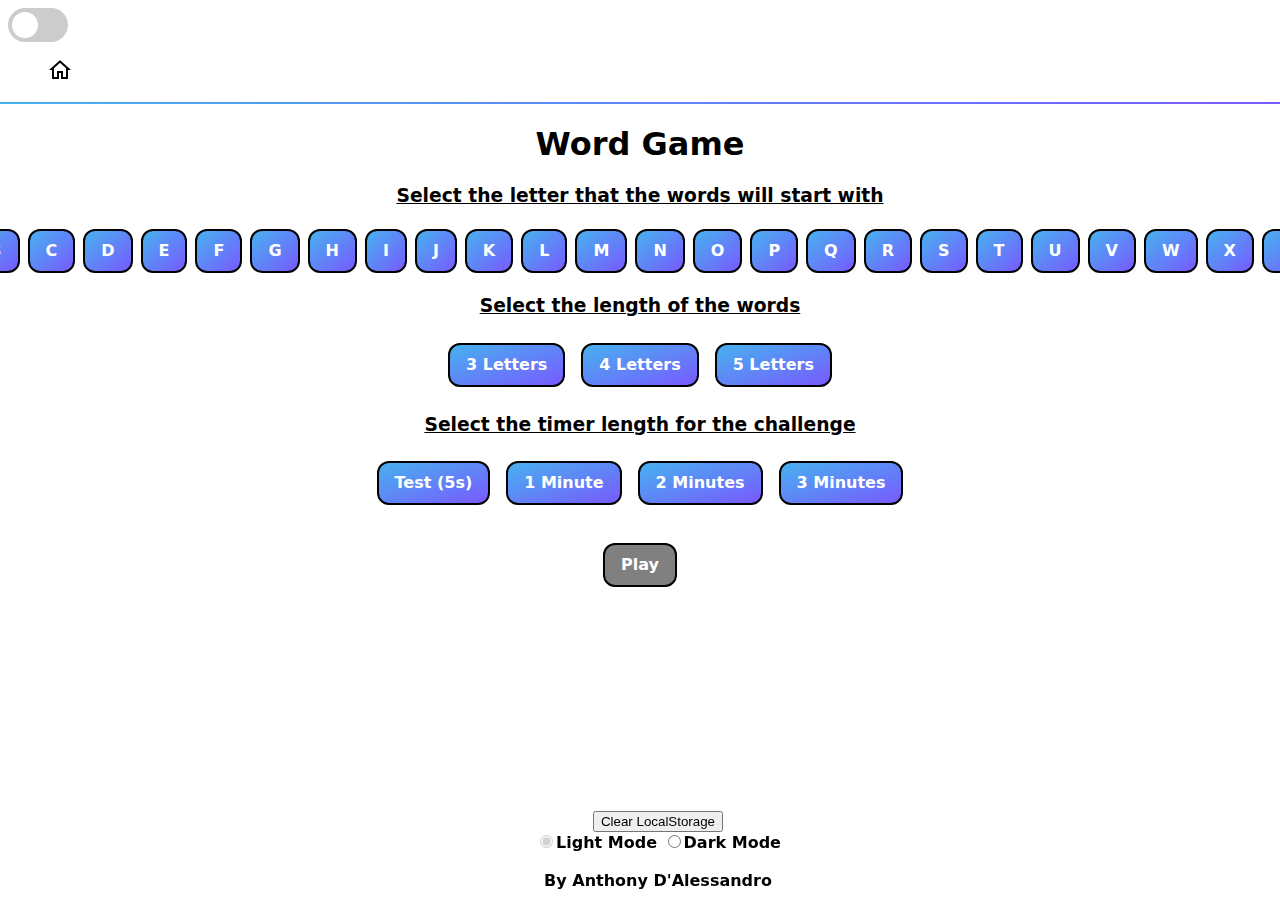
<file: Word Game/Index.html>
<!DOCTYPE html>
<html>
<head>
	<meta charset="UTF-8">
	<title>Word Game</title>
	<link rel="icon" href="wordIcon.ico">
	<link rel="stylesheet" href="style.css">
	
	<label class="switch">
		<input type="checkbox" id="checkbox">
		<span class="slider round"></span>
	</label>

</head>
<body>
	<header id="header">
		<nav>
			<ol>
					<a href="Index.html"><img class="home" src="home.png"></a>
			</ol>
		</nav>
	</header>
	<hr>
	<div id="quiz">
		<center><h1>Word Game</h1></center>
	</div>

	<h3 id="instruction1" class="instructions" style="text-align: center; text-decoration: underline">Select the letter that the words will start with</h3>
	<div id="letter-buttons" class="letter-buttons">
		<button id="a" class="letterChoices" style="margin: 4px" onclick="letterSelect(this)">A</button>
		<button id="b" class="letterChoices" style="margin: 4px" onclick="letterSelect(this)">B</button>
		<button id="c" class="letterChoices" style="margin: 4px" onclick="letterSelect(this)">C</button>
		<button id="d" class="letterChoices" style="margin: 4px" onclick="letterSelect(this)">D</button>
		<button id="e" class="letterChoices" style="margin: 4px" onclick="letterSelect(this)">E</button>
		<button id="f" class="letterChoices" style="margin: 4px" onclick="letterSelect(this)">F</button>
		<button id="g" class="letterChoices" style="margin: 4px" onclick="letterSelect(this)">G</button>
		<button id="h" class="letterChoices" style="margin: 4px" onclick="letterSelect(this)">H</button>
		<button id="i" class="letterChoices" style="margin: 4px" onclick="letterSelect(this)">I</button>
		<button id="j" class="letterChoices" style="margin: 4px" onclick="letterSelect(this)">J</button>
		<button id="k" class="letterChoices" style="margin: 4px" onclick="letterSelect(this)">K</button>
		<button id="l" class="letterChoices" style="margin: 4px" onclick="letterSelect(this)">L</button>
		<button id="m" class="letterChoices" style="margin: 4px" onclick="letterSelect(this)">M</button>
		<button id="n" class="letterChoices" style="margin: 4px" onclick="letterSelect(this)">N</button>
		<button id="o" class="letterChoices" style="margin: 4px" onclick="letterSelect(this)">O</button>
		<button id="p" class="letterChoices" style="margin: 4px" onclick="letterSelect(this)">P</button>
		<button id="q" class="letterChoices" style="margin: 4px" onclick="letterSelect(this)">Q</button>
		<button id="r" class="letterChoices" style="margin: 4px" onclick="letterSelect(this)">R</button>
		<button id="s" class="letterChoices" style="margin: 4px" onclick="letterSelect(this)">S</button>
		<button id="t" class="letterChoices" style="margin: 4px" onclick="letterSelect(this)">T</button>
		<button id="u" class="letterChoices" style="margin: 4px" onclick="letterSelect(this)">U</button>
		<button id="v" class="letterChoices" style="margin: 4px" onclick="letterSelect(this)">V</button>
		<button id="w" class="letterChoices" style="margin: 4px" onclick="letterSelect(this)">W</button>
		<button id="x" class="letterChoices" style="margin: 4px" onclick="letterSelect(this)">X</button>
		<button id="y" class="letterChoices" style="margin: 4px" onclick="letterSelect(this)">Y</button>
		<button id="z" class="letterChoices" style="margin: 4px" onclick="letterSelect(this)">Z</button>
	</div>

	
	<h3 id="instruction2" class="instructions"style="text-align: center; text-decoration: underline">Select the length of the words</h3>
	<div id="word-length-buttons" class="word-length-buttons">
		<button class="wordLengthChoices" name="three_letter_words" id="three_letter_words" onclick="wordLengthSelect(this, 3)">3 Letters</button>
		<button class="wordLengthChoices" name="four_letter_words" id="four_letter_words" onclick="wordLengthSelect(this, 4)">4 Letters</button>
		<button class="wordLengthChoices" name="five_letter_words" id="five_letter_words" onclick="wordLengthSelect(this, 5)">5 Letters</button><br>
	</div>

	<h3 id="instruction3" class="instructions" style="text-align: center; text-decoration: underline">Select the timer length for the challenge</h3>
	<div id="timer-buttons" class="word-length-buttons">
		<button class="wordLengthChoices" name="five_seconds" id="five_seconds" onclick="setTimer(this, 5)">Test (5s)</button>
		<button class="wordLengthChoices" name="one_minute" id="one_minute" onclick="setTimer(this, 60)">1 Minute</button>
		<button class="wordLengthChoices" name="two_minutes" id="two_minutes" onclick="setTimer(this, 120)">2 Minutes</button>
		<button class="wordLengthChoices" name="three_minutes" id="three_minutes" onclick="setTimer(this, 180)">3 Minutes</button><br>
	</div>
	
	<center>
		<h4 id="gameCriteria"></h4>
		<button class="wordLengthChoices" name="play" id="play" style="background: gray" disabled="disabled" onclick="play()">Play</button><br>
		<form onSubmit="return false">
			<input type="text" id="userInput" name="userInput" autocomplete="off" hidden="true" disabled="true"><br>
		</form>
		<div id="timerDiv"></div>
		<div id="resultsDiv" style="width: 250px"></div>
		<br>
		<br>
		<div id="endButtons"></div>
	</center>

	<footer>
		<button onclick="clearStorage()">Clear LocalStorage</button>
		<br>
		<input type="radio" id="lightMode">Light Mode</input>
		<input type="radio" id="darkMode">Dark Mode</input>
		<br><br>
		By Anthony D'Alessandro
	</footer>
	<script src="script.js"></script>
</body>
</html>
</file>
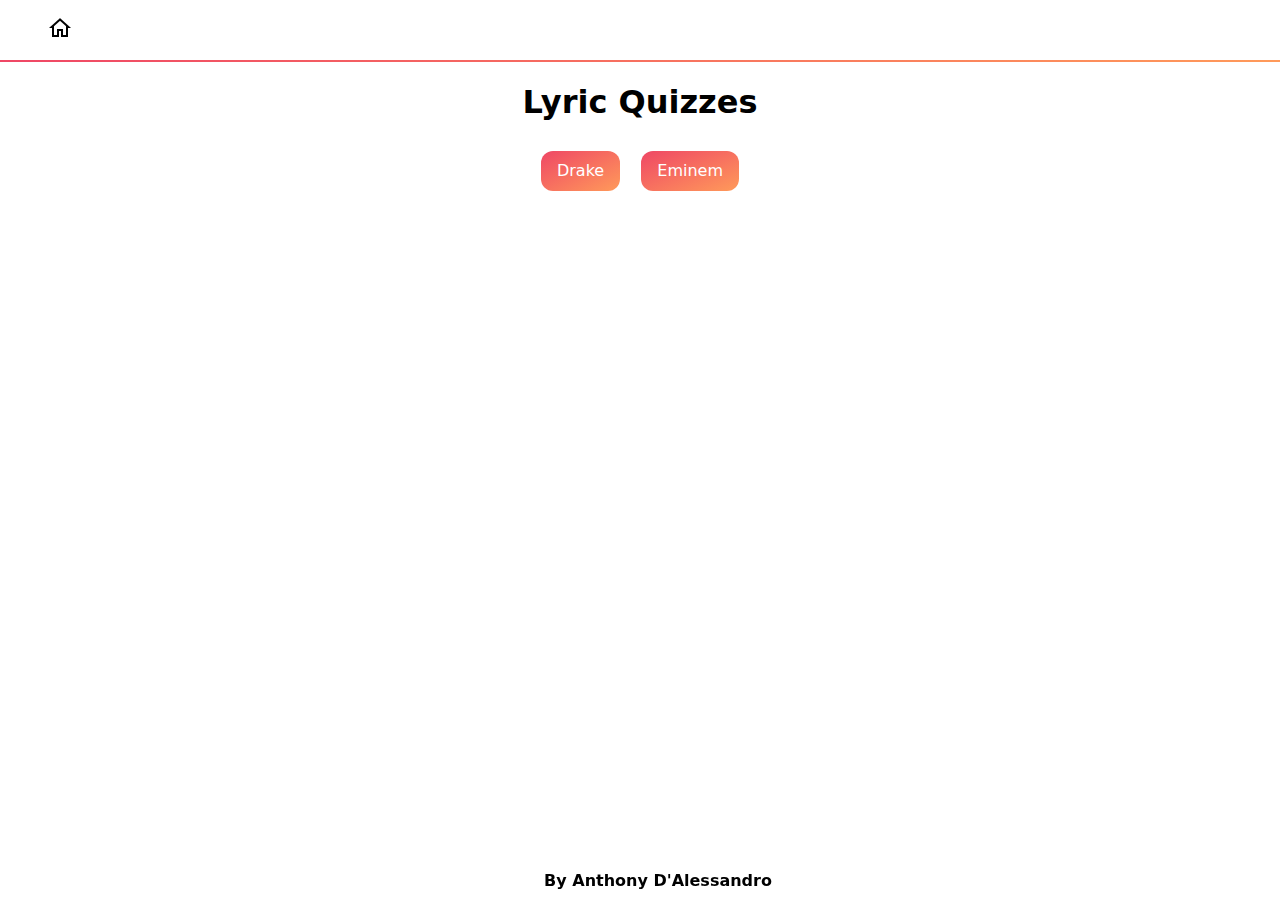
<file: Web/Web Folder/Index.html>
<!DOCTYPE html>
<html>
<head>
	<meta charset="UTF-8">
	<title>Lyric Quizzes</title>
	<link rel="icon" type="image/x-icon" href="whiteLogo.ico">
	<link rel="stylesheet" href="style.css">
</head>
<body>
	<header>
		<nav>
			<ol>
					<a href="Index.html"><img class="home" src="home.png"></a>
			</ol>
		</nav>
	</header>
	<hr>
	<div id="quiz">
		<center><h1>Lyric Quizzes</h1></center>
	</div>

	<center>
		<a href="Drake.html"><button class="songChoices" name="Drake" id="drakeButton">Drake</button></a>
		<a href="Eminem.html"><button class="songChoices "name="Eminem" id="eminemButton">Eminem</button></a>
	</center>

	<footer>
		By Anthony D'Alessandro
	</footer>
	<script></script>
</body>
</html>
</file>
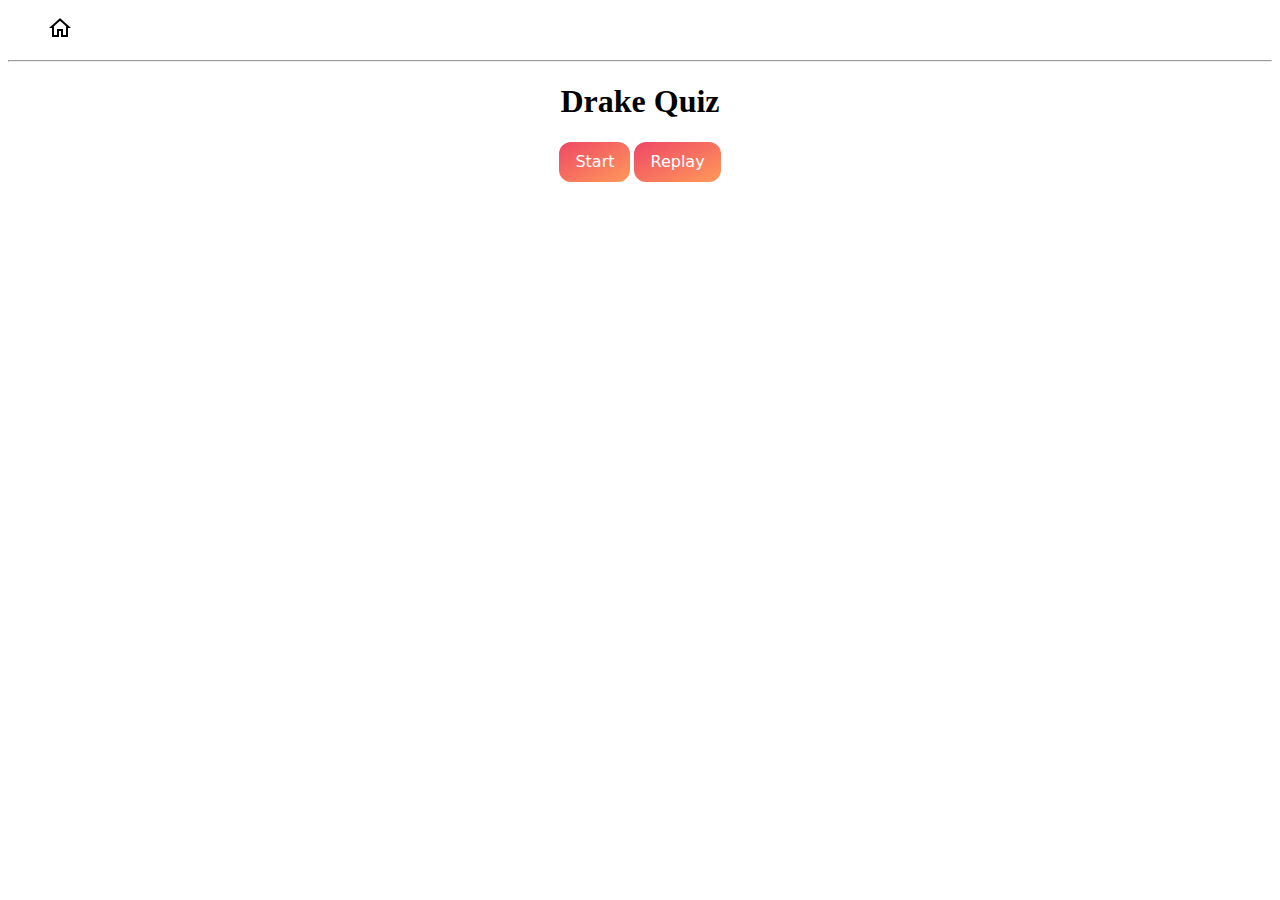
<file: Web/Drake.html>
<!DOCTYPE html>
<html>
<head>
	<meta charset="UTF-8">
	<title>Drake Quiz</title>
	<link rel="stylesheet" href="style.css">
</head>
<body>
    <header>
		<nav>
			<ol>
					<a href="Quiz.html"><img src="home.png"></a>
			</ol>
		</nav>
	</header>
    <hr>
	<div id="quiz">
		<center><h1>Drake Quiz</h1></center>
	</div>

	<center>
		<button class="gameButtons" name="Drake" id="artist" onclick="buttonPress()">Start</button>
		<button class="gameButtons" name="Replay" id="Replay" onclick="replay()">Replay</button>
	</center>
	
	<center>
		<p class="quote" id="Quote"></p>
		<br>
		<p id="Result"></p>
		<br>
	</center>
	<div id="buttonContainer"></div>
	<center><h3 id="concurrentScore"></h3></center>
	<center><h2 id="Score"></h2></center>

	<script src="script.js"></script>
</body>
</html>
</file>
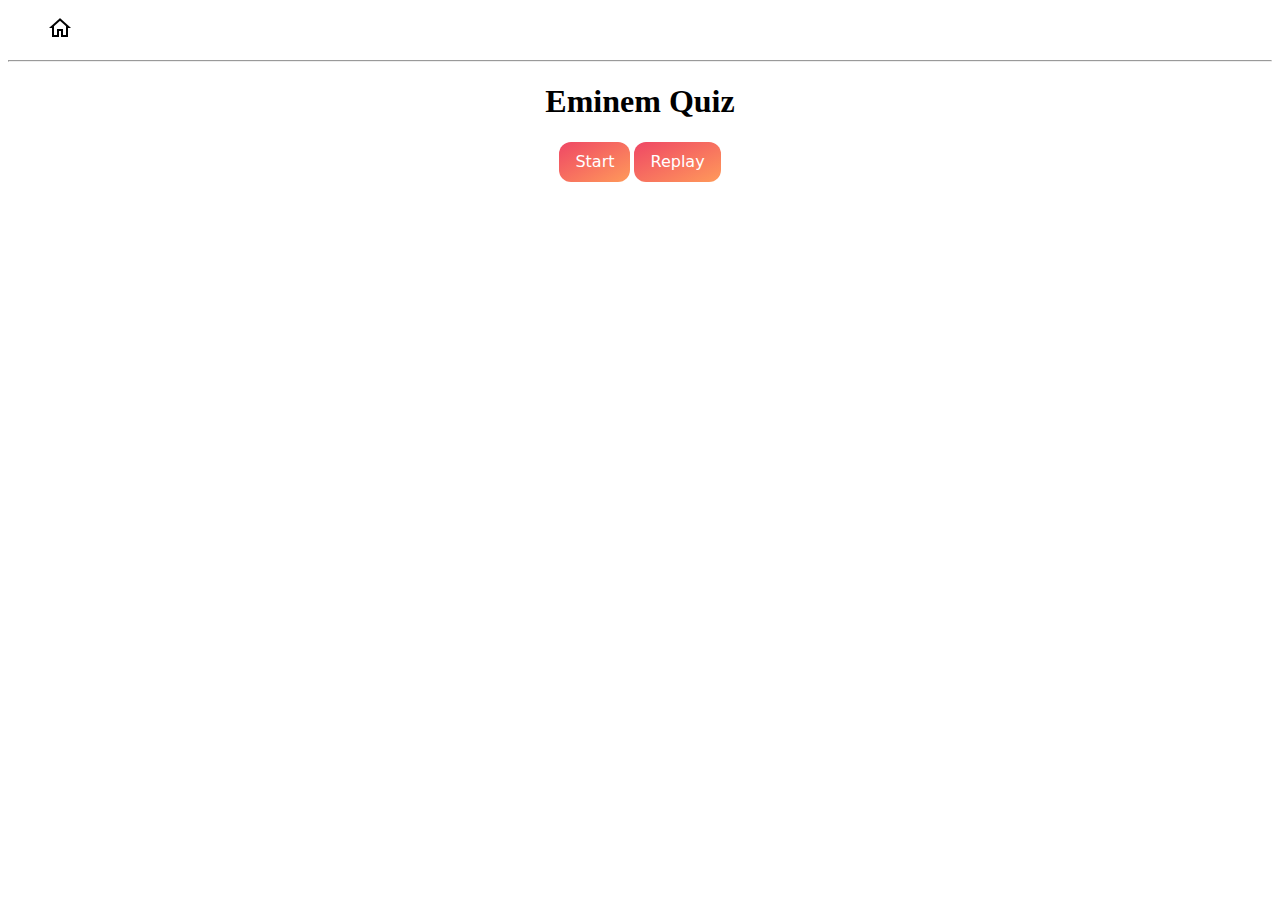
<file: Web/Eminem.html>
<!DOCTYPE html>
<html>
<head>
	<meta charset="UTF-8">
	<title>Eminem Quiz</title>
	<link rel="stylesheet" href="style.css">
</head>
<body>
    <header>
		<nav>
			<ol>
					<a href="Quiz.html"><img src="home.png"></a>
			</ol>
		</nav>
	</header>
    <hr>
	<div id="quiz">
		<center><h1>Eminem Quiz</h1></center>
	</div>

	<center>
		<button class="gameButtons" name="Eminem" id="artist" onclick="buttonPress()">Start</button>
		<button class="gameButtons" name="Replay" id="Replay" onclick="replay()">Replay</button>
	</center>
	
	<center>
		<p class="quote" id="Quote"></p>
		<br>
		<p id="Result"></p>
		<br>
	</center>
	<div id="buttonContainer"></div>
	<center><h3 id="concurrentScore"></h3></center>
	<center><h2 id="Score"></h2></center>

	<script src="script.js"></script>
</body>
</html>
</file>
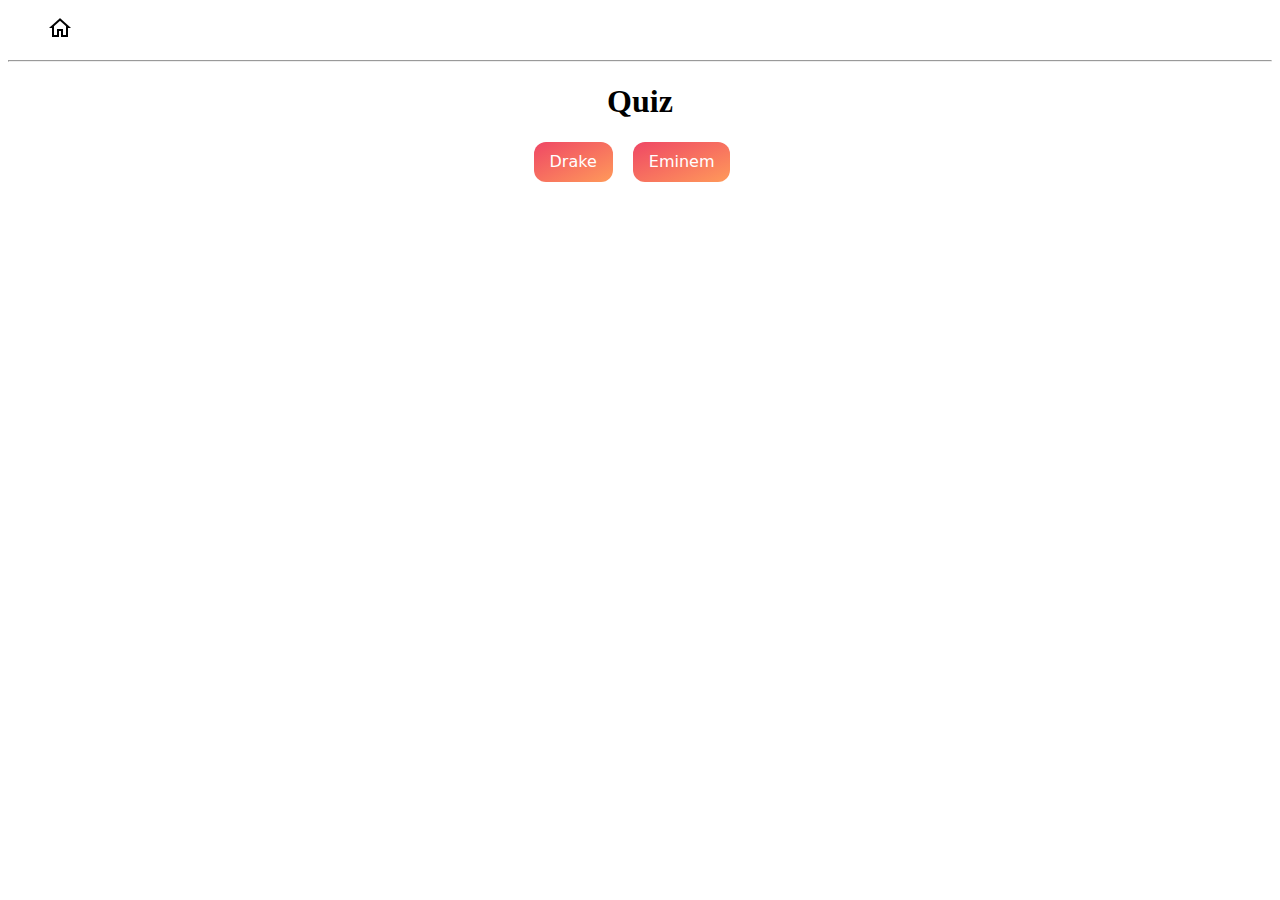
<file: Web/Quiz.html>
<!DOCTYPE html>
<html>
<head>
	<meta charset="UTF-8">
	<title>Quiz</title>
	<link rel="stylesheet" href="style.css">
</head>
<body>
	<header>
		<nav>
			<ol>
					<a href="Quiz.html"><img src="home.png"></a>
			</ol>
		</nav>
	</header>
	<hr>
	<div id="quiz">
		<center><h1>Quiz</h1></center>
	</div>

	<center>
		<a href="Drake.html"><button class="songChoices" name="Drake" id="drakeButton">Drake</button></a>
		<a href="Eminem.html"><button class="songChoices "name="Eminem" id="eminemButton">Eminem</button></a>
	</center>

	<script></script>
</body>
</html>
</file>
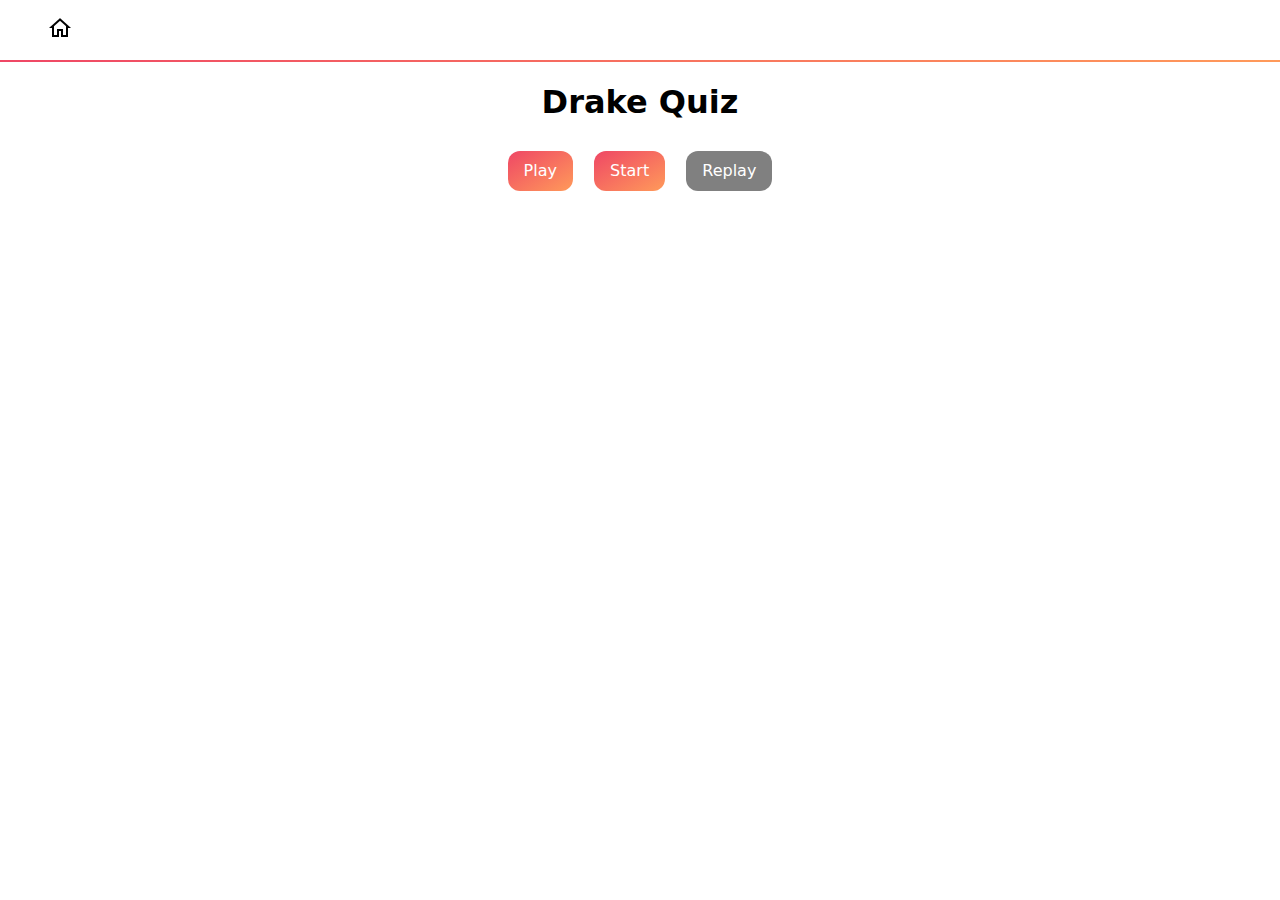
<file: Web/Web Folder/Drake.html>
<!DOCTYPE html>
<html>
<head>
	<meta charset="UTF-8">
	<title>Drake Quiz</title>
	<link rel="icon" type="image/x-icon" href="whiteLogo.ico">
	<link rel="stylesheet" href="style.css">
</head>
<body>
    <header>
		<nav>
			<ol>
					<a href="Index.html"><img class="home" src="home.png"></a>
			</ol>
		</nav>
	</header>
    <hr>
	<div id="quiz">
		<center><h1>Drake Quiz</h1></center>
	</div>

	<center>
	<div class="dropdown">
		<button class="gameButtons" name="Drake" id="play" onclick="showDropdown()">Play</button>
		<div id="menu" class="dropdown-menu">
			<a class="dropdown-item" href="#" onclick="playButton(3)">Easy</a>
			<a class="dropdown-item" href="#" onclick="playButton(6)">Medium</a>
			<a class="dropdown-item" href="#" onclick="playButton(9)">Hard</a>
		</div>
	</div>

	<button class="gameButtons" name="Drake" id="artist" onclick="playButton()">Start</button>
	<button class="gameButtons" name="Replay" id="Replay" onclick="replay()" disabled>Replay</button>
		
	</center>
	
	<center>
		<p class="quote" id="Quote"></p>
		<br>
	</center>
	<div id="buttonContainer"></div>
	<center><h3 id="concurrentScore"></h3></center>
	<center><h2 id="Score"></h2></center>

	<script src="script.js"></script>
</body>
</html>
</file>
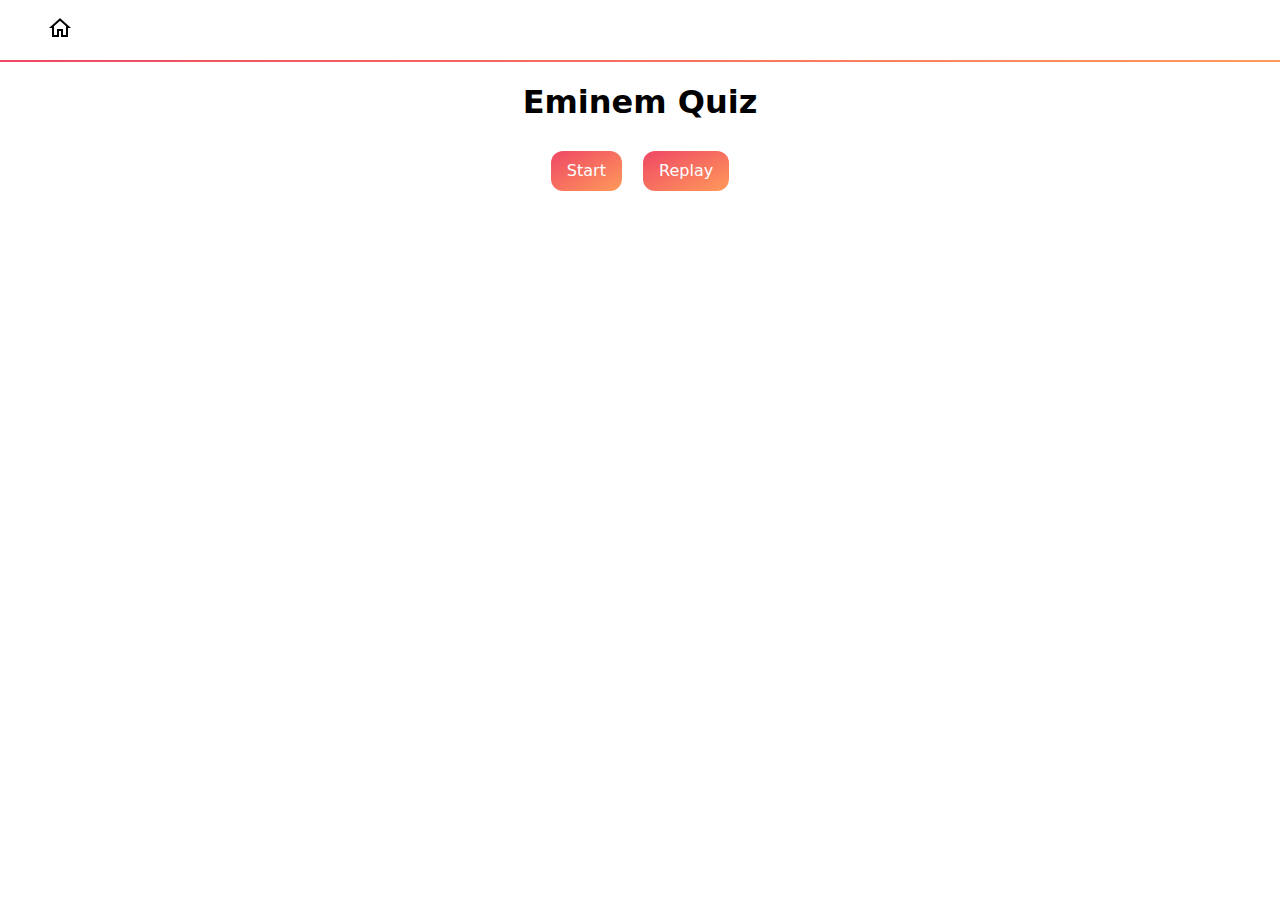
<file: Web/Web Folder/Eminem.html>
<!DOCTYPE html>
<html>
<head>
	<meta charset="UTF-8">
	<title>Eminem Quiz</title>
	<link rel="icon" type="image/x-icon" href="whiteLogo.ico">
	<link rel="stylesheet" href="style.css">
</head>
<body>
    <header>
		<nav>
			<ol>
					<a href="Index.html"><img class="home" src="home.png"></a>
			</ol>
		</nav>
	</header>
    <hr>
	<div id="quiz">
		<center><h1>Eminem Quiz</h1></center>
	</div>

	<center>
		<button class="gameButtons" name="Eminem" id="artist" onclick="playButton()">Start</button>
		<button class="gameButtons" name="Replay" id="Replay" onclick="replay()">Replay</button>
	</center>
	
	<center>
		<p class="quote" id="Quote"></p>
		<br>
	</center>
	<div id="buttonContainer"></div>
	<center><h3 id="concurrentScore"></h3></center>
	<center><h2 id="Score"></h2></center>

	<script src="script.js"></script>
</body>
</html>
</file>
<file: Word Game/style.css>
body {
  font-family: -apple-system,system-ui,"Segoe UI",Roboto,Helvetica,Arial,sans-serif;
}

footer {
  position: fixed;
  bottom: 0px;
  width: 100%;
  z-index: 10;
  text-align: center;
  margin: auto;
  padding: 10px;
  font-size: 16px;
  font-weight: bold;
}

.switch {
  position: relative;
  display: inline-block;
  width: 60px;
  height: 34px;
}

.switch input {
  opacity: 0;
  width: 0;
  height: 0;
}

.slider {
  position: absolute;
  cursor: pointer;
  top: 0;
  left: 0;
  right: 0;
  bottom: 0;
  background-color: #ccc;
  -webkit-transition: .2s;
  transition: .2s;
}

.slider:before {
  position: absolute;
  content: "";
  height: 26px;
  width: 26px;
  left: 4px;
  bottom: 4px;
  background-color: white;
  -webkit-transition: .2s;
  transition: .2s;
}

input:checked + .slider {
  background-color: #2196F3;
}

input:focus + .slider {
  box-shadow: 0 0 1px #2196F3;
}


input:checked + .slider:before {
  -webkit-transform: translateX(26px);
  -ms-transform: translateX(26px);
  transform: translateX(26px);
}

.slider.round {
  border-radius: 34px;
}

.slider.round:before {
  border-radius: 50%;
}

.regularButtons {
  background: linear-gradient(to bottom right, #47b1ef, #785aff);
    border: 0px;
    border-radius: 12px;
    color: #FFFFFF;
    cursor: pointer;
    display: inline-block;
    font-family: -apple-system,system-ui,"Segoe UI",Roboto,Helvetica,Arial,sans-serif;
    font-size: 16px;
    font-weight: 500;
    line-height: 2.5;
    outline: transparent;
    padding: 0 1rem;
    text-align: center;
    text-decoration: none;
    transition: box-shadow .2s ease-in-out;
    user-select: none;
    -webkit-user-select: none;
    touch-action: manipulation;
    white-space: nowrap;
    margin: 8px;
}

.wordLengthChoices {
    background: linear-gradient(to bottom right, #47b1ef, #785aff);
    border: 2px solid;
    border-color: black;
    border-radius: 12px;
    color: #FFFFFF;
    cursor: pointer;
    display: inline-block;
    font-family: -apple-system,system-ui,"Segoe UI",Roboto,Helvetica,Arial,sans-serif;
    font-size: 16px;
    font-weight: bold;
    line-height: 2.5;
    outline: transparent;
    padding: 0 1rem;
    text-align: center;
    text-decoration: none;
    transition: box-shadow .2s ease-in-out;
    user-select: none;
    -webkit-user-select: none;
    touch-action: manipulation;
    white-space: nowrap;
    margin: 8px;
  }

  .letterChoices {
    background: linear-gradient(to bottom right, #47b1ef, #785aff);
    border: 2px solid;
    border-color: black;
    border-radius: 12px;
    color: #FFFFFF;
    cursor: pointer;
    display: inline-block;
    font-family: -apple-system,system-ui,"Segoe UI",Roboto,Helvetica,Arial,sans-serif;
    font-size: 16px;
    font-weight: bold;
    line-height: 2.5;
    outline: transparent;
    padding: 0 1rem;
    text-align: center;
    text-decoration: none;
    transition: box-shadow .2s ease-in-out;
    user-select: none;
    -webkit-user-select: none;
    touch-action: manipulation;
    white-space: nowrap;
    margin: 8px;
  }

  .letterChoices:hover {
    color: black !important;
    opacity: 1.0 !important;
    box-shadow: 0 0 .25rem rgba(0, 0, 0, 0.5), -.125rem -.125rem 1rem rgba(71, 214, 239, 0.5), .125rem .125rem 1rem rgba(90, 134, 255, 0.5);
  }

  .wordLengthChoices:hover {
    color: black !important;
    opacity: 1.0 !important;
    box-shadow: 0 0 .25rem rgba(0, 0, 0, 0.5), -.125rem -.125rem 1rem rgba(71, 214, 239, 0.5), .125rem .125rem 1rem rgba(90, 134, 255, 0.5);
  }
  
  .songChoices:not([disabled]):focus {
    box-shadow: 0 0 .25rem rgba(0, 0, 0, 0.5), -.125rem -.125rem 1rem rgba(239, 71, 101, 0.5), .125rem .125rem 1rem rgba(255, 154, 90, 0.5);
  }
  
  .songChoices:not([disabled]):hover {
    box-shadow: 0 0 .25rem rgba(0, 0, 0, 0.5), -.125rem -.125rem 1rem rgba(239, 71, 101, 0.5), .125rem .125rem 1rem rgba(255, 154, 90, 0.5);
  }

  .quote {
    font-family: -apple-system,system-ui,"Segoe UI",Roboto,Helvetica,Arial,sans-serif;
    font-size: 36px;
  }

  hr {
    background: linear-gradient(to right, #47b1ef, #785aff);
    height: 2px;
    border: 0;
    margin: 0px -8px 8px;
  }

  .buttonDiv {
    margin: auto;
    width: 50%;
    border-radius: 25px;
    border: 3px solid rgb(239, 71, 101);
    padding: 10px;
    text-align: center;
  }

  .home:hover {
    transform: scale(1.2);
  }

  .gameButtons {
    background: linear-gradient(to bottom right, #EF4765, #FF9A5A);
    border: 0;
    border-radius: 12px;
    color: #FFFFFF;
    cursor: pointer;
    display: inline-block;
    font-family: -apple-system,system-ui,"Segoe UI",Roboto,Helvetica,Arial,sans-serif;
    font-size: 16px;
    font-weight: 500;
    line-height: 2.5;
    outline: transparent;
    padding: 0 1rem;
    text-align: center;
    text-decoration: none;
    transition: box-shadow .2s ease-in-out;
    user-select: none;
    -webkit-user-select: none;
    touch-action: manipulation;
    white-space: nowrap;
    margin: 8px;
    animation-duration: .2s;
    animation-name: buttonShake;
  }

  .gameButtons:not([disabled]):focus {
    box-shadow: 0 0 .25rem rgba(0, 0, 0, 0.5), -.125rem -.125rem 1rem rgba(239, 71, 101, 0.5), .125rem .125rem 1rem rgba(255, 154, 90, 0.5);
  }
  
  .gameButtons:not([disabled]):hover {
    box-shadow: 0 0 .25rem rgba(0, 0, 0, 0.5), -.125rem -.125rem 1rem rgba(239, 71, 101, 0.5), .125rem .125rem 1rem rgba(255, 154, 90, 0.5);
  }

  .gameButtons:disabled {
    background: grey;
  }

  .letter-buttons {
    display: flex;
    align-items: center;
    justify-content: center;
  }

  .word-length-buttons {
    display: flex;
    align-items: center;
    justify-content: center;
  }

  #submit {
    visibility: hidden;
  }


.dropdown {
  position: relative;
  display: inline-block;
}

.dropdown-menu {
  display: none;
  position: absolute;
  background-color: #f1f1f1;
  box-shadow: 0px 8px 16px 0px rgba(0, 0, 0, 0.5);
}

.dropdown-item {
  color: black;
  display: block;
}

.dropdown-item:hover {background-color: #ddd;}

.show {display: block;}

  @keyframes buttonShake{
    0% {
      transform: rotate(0deg) translateX(0px);
    }
    25% {
      transform: rotate(-5deg) translateX(-5px);
    }
    50% {
      transform: rotate(0deg) translateX(0px);
    }
    75% {
      transform: rotate(5deg) translateX(5px);
    }
    100% {
      transform: rotate(0deg) translateX(0px);
    }
  }
</file>
<file: Web/Web Folder/style.css>
body {
  font-family: -apple-system,system-ui,"Segoe UI",Roboto,Helvetica,Arial,sans-serif;
}

footer {
  position: fixed;
  bottom: 0px;
  width: 100%;
  z-index: 10;
  text-align: center;
  margin: auto;
  padding: 10px;
  font-size: 16px;
  font-weight: bold;
}

.songChoices {
    background: linear-gradient(to bottom right, #EF4765, #FF9A5A);
    border: 0;
    border-radius: 12px;
    color: #FFFFFF;
    cursor: pointer;
    display: inline-block;
    font-family: -apple-system,system-ui,"Segoe UI",Roboto,Helvetica,Arial,sans-serif;
    font-size: 16px;
    font-weight: 500;
    line-height: 2.5;
    outline: transparent;
    padding: 0 1rem;
    text-align: center;
    text-decoration: none;
    transition: box-shadow .2s ease-in-out;
    user-select: none;
    -webkit-user-select: none;
    touch-action: manipulation;
    white-space: nowrap;
    margin: 8px;
  }
  
  .songChoices:not([disabled]):focus {
    box-shadow: 0 0 .25rem rgba(0, 0, 0, 0.5), -.125rem -.125rem 1rem rgba(239, 71, 101, 0.5), .125rem .125rem 1rem rgba(255, 154, 90, 0.5);
  }
  
  .songChoices:not([disabled]):hover {
    box-shadow: 0 0 .25rem rgba(0, 0, 0, 0.5), -.125rem -.125rem 1rem rgba(239, 71, 101, 0.5), .125rem .125rem 1rem rgba(255, 154, 90, 0.5);
  }

  .quote {
    font-family: -apple-system,system-ui,"Segoe UI",Roboto,Helvetica,Arial,sans-serif;
    font-size: 36px;
  }

  hr {
    background: linear-gradient(to right, #EF4765, #FF9A5A);
    height: 2px;
    border: 0;
    margin: 0px -8px 8px;
  }

  .buttonDiv {
    margin: auto;
    width: 50%;
    border-radius: 25px;
    border: 3px solid rgb(239, 71, 101);
    padding: 10px;
    text-align: center;
  }

  .home:hover {
    transform: scale(1.2);
  }

  .gameButtons {
    background: linear-gradient(to bottom right, #EF4765, #FF9A5A);
    border: 0;
    border-radius: 12px;
    color: #FFFFFF;
    cursor: pointer;
    display: inline-block;
    font-family: -apple-system,system-ui,"Segoe UI",Roboto,Helvetica,Arial,sans-serif;
    font-size: 16px;
    font-weight: 500;
    line-height: 2.5;
    outline: transparent;
    padding: 0 1rem;
    text-align: center;
    text-decoration: none;
    transition: box-shadow .2s ease-in-out;
    user-select: none;
    -webkit-user-select: none;
    touch-action: manipulation;
    white-space: nowrap;
    margin: 8px;
  }

  .gameButtons:not([disabled]):focus {
    box-shadow: 0 0 .25rem rgba(0, 0, 0, 0.5), -.125rem -.125rem 1rem rgba(239, 71, 101, 0.5), .125rem .125rem 1rem rgba(255, 154, 90, 0.5);
  }
  
  .gameButtons:not([disabled]):hover {
    box-shadow: 0 0 .25rem rgba(0, 0, 0, 0.5), -.125rem -.125rem 1rem rgba(239, 71, 101, 0.5), .125rem .125rem 1rem rgba(255, 154, 90, 0.5);
  }

  .gameButtons:disabled {
    background: grey;
  }


.dropdown {
  position: relative;
  display: inline-block;
}

.dropdown-menu {
  display: none;
  position: absolute;
  background-color: #f1f1f1;
  box-shadow: 0px 8px 16px 0px rgba(0, 0, 0, 0.5);
}

.dropdown-item {
  color: black;
  display: block;
}

.dropdown-item:hover {background-color: #ddd;}

.show {display: block;}

  @keyframes buttonShake{
    0% {
      transform: rotate(0deg) translateX(0px);
    }
    25% {
      transform: rotate(-5deg) translateX(-5px);
    }
    50% {
      transform: rotate(0deg) translateX(0px);
    }
    75% {
      transform: rotate(5deg) translateX(5px);
    }
    100% {
      transform: rotate(0deg) translateX(0px);
    }
  }
</file>
<file: Web/style.css>
.songChoices {
    background: linear-gradient(to bottom right, #EF4765, #FF9A5A);
    border: 0;
    border-radius: 12px;
    color: #FFFFFF;
    cursor: pointer;
    display: inline-block;
    font-family: -apple-system,system-ui,"Segoe UI",Roboto,Helvetica,Arial,sans-serif;
    font-size: 16px;
    font-weight: 500;
    line-height: 2.5;
    outline: transparent;
    padding: 0 1rem;
    text-align: center;
    text-decoration: none;
    transition: box-shadow .2s ease-in-out;
    user-select: none;
    -webkit-user-select: none;
    touch-action: manipulation;
    white-space: nowrap;
    margin-right: 16px;
  }
  
  .songChoices:not([disabled]):focus {
    box-shadow: 0 0 .25rem rgba(0, 0, 0, 0.5), -.125rem -.125rem 1rem rgba(239, 71, 101, 0.5), .125rem .125rem 1rem rgba(255, 154, 90, 0.5);
  }
  
  .songChoices:not([disabled]):hover {
    box-shadow: 0 0 .25rem rgba(0, 0, 0, 0.5), -.125rem -.125rem 1rem rgba(239, 71, 101, 0.5), .125rem .125rem 1rem rgba(255, 154, 90, 0.5);
  }

  .quote {
    font-family: -apple-system,system-ui,"Segoe UI",Roboto,Helvetica,Arial,sans-serif;
    font-size: 36px;
  }

  .buttonDiv {
    margin: auto;
    width: 50%;
    border-radius: 25px;
    border: 3px solid rgb(239, 71, 101);
    padding: 10px;
    text-align: center;
  }

  .gameButtons {
    background: linear-gradient(to bottom right, #EF4765, #FF9A5A);
    border: 0;
    border-radius: 12px;
    color: #FFFFFF;
    cursor: pointer;
    display: inline-block;
    font-family: -apple-system,system-ui,"Segoe UI",Roboto,Helvetica,Arial,sans-serif;
    font-size: 16px;
    font-weight: 500;
    line-height: 2.5;
    outline: transparent;
    padding: 0 1rem;
    text-align: center;
    text-decoration: none;
    transition: box-shadow .2s ease-in-out;
    user-select: none;
    -webkit-user-select: none;
    touch-action: manipulation;
    white-space: nowrap;
  }

  .gameButtons:not([disabled]):focus {
    box-shadow: 0 0 .25rem rgba(0, 0, 0, 0.5), -.125rem -.125rem 1rem rgba(239, 71, 101, 0.5), .125rem .125rem 1rem rgba(255, 154, 90, 0.5);
  }
  
  .gameButtons:not([disabled]):hover {
    box-shadow: 0 0 .25rem rgba(0, 0, 0, 0.5), -.125rem -.125rem 1rem rgba(239, 71, 101, 0.5), .125rem .125rem 1rem rgba(255, 154, 90, 0.5);
  }
</file>
